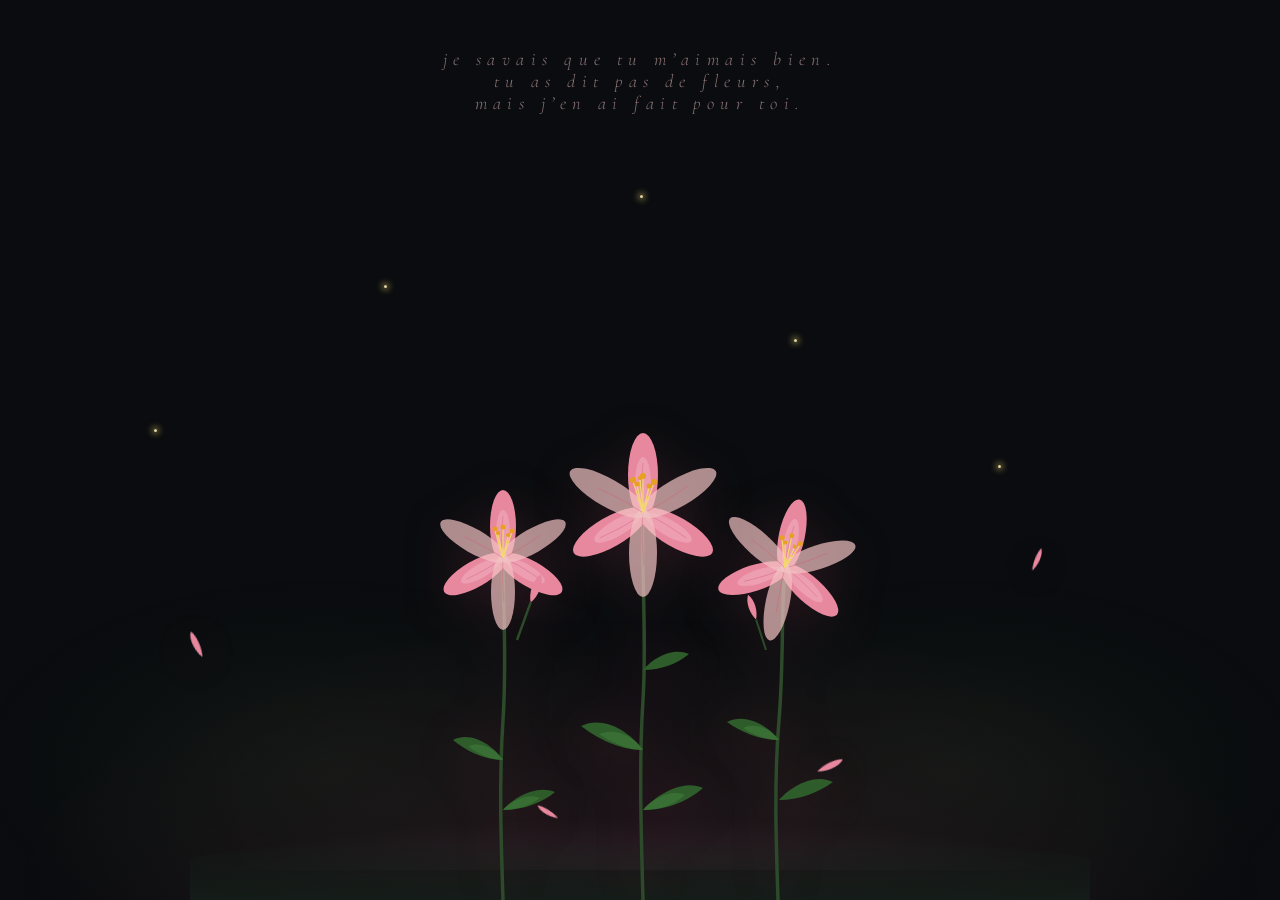
<file: flowers.html>
<!DOCTYPE html>
<html lang="en">
<head>
<meta charset="UTF-8">
<meta name="viewport" content="width=device-width, initial-scale=1.0, viewport-fit=cover">
<title>Blooming Lilies</title>
<style>
  @import url('https://fonts.googleapis.com/css2?family=Cormorant+Garamond:ital,wght@0,300;1,300&display=swap');

  :root {
    --bg: #0a0c0f;
    --stem: #2d4a2a;
    --petal-1: #f2c4c4;
    --petal-2: #e8889e;
    --petal-3: #d45e7a;
    --petal-accent: #f9e0e8;
    --stamen: #f5d76e;
    --stamen-tip: #e8a020;
    --leaf: #2e5c2a;
    --leaf-light: #4a8c44;
  }

  *, *::before, *::after { margin: 0; padding: 0; box-sizing: border-box; }

  html, body { width: 100%; height: 100%; }

  body {
    background: var(--bg);
    min-height: 100svh;
    overflow: hidden;
    font-family: 'Cormorant Garamond', serif;
  }

  .bg-glow {
    position: fixed; inset: 0;
    background:
      radial-gradient(ellipse 70% 45% at 50% 100%, rgba(180,80,100,0.14) 0%, transparent 70%),
      radial-gradient(ellipse 45% 35% at 25% 85%,  rgba(80,120,60,0.09) 0%, transparent 60%),
      radial-gradient(ellipse 45% 35% at 75% 85%,  rgba(80,120,60,0.09) 0%, transparent 60%);
    pointer-events: none; z-index: 0;
  }

  .title {
    position: fixed;
    top: clamp(16px, 4vw, 48px);
    left: 50%;
    transform: translateX(-50%);
    color: rgba(242,196,196,0.55);
    font-size: clamp(0.7rem, 2.2vw, 1.15rem);
    font-weight: 300; font-style: italic;
    letter-spacing: 0.35em; text-transform: lowercase; white-space: nowrap;
    animation: titleFade 3s ease forwards; z-index: 10;
    text-align: center;
  }
  @keyframes titleFade {
    from { opacity:0; transform: translateX(-50%) translateY(8px); }
    to   { opacity:1; transform: translateX(-50%) translateY(0); }
  }

  /*
   * CENTERING STRATEGY
   * ------------------
   * The design canvas is 700×580. We scale it with CSS transform.
   * .scene-wrapper is fixed to the bottom of the viewport, full width.
   * .scene sits inside it at position absolute, centred with left:50%.
   * transform-origin is bottom center.
   * JS applies: transform = translateX(-50%) scale(S)
   *   — translateX(-50%) shifts left by 50% of the UNSCALED 700px = 350px,
   *     perfectly centring it before scale is applied.
   *   — scale(S) then zooms in/out around the bottom-centre point.
   * The wrapper height is set to scaledH so it doesn't collapse.
   */
  .scene-wrapper {
    position: fixed;
    bottom: 0;
    left: 0;
    width: 100%;          /* always full viewport width */
    z-index: 1;
    /* height set by JS */
  }

  .scene {
    position: absolute;
    bottom: 0;
    left: 50%;            /* anchor horizontally to viewport centre */
    transform-origin: bottom center;
    /* JS sets: transform: translateX(-50%) scale(S) */
    width: 700px;
    height: 580px;
    display: flex;
    align-items: flex-end;
    justify-content: center;
  }

  /* ── Ground ── */
  .ground {
    position: absolute; bottom: 0; left: -100px; right: -100px; height: 60px;
    background: linear-gradient(to top, rgba(20,30,25,0.9), transparent);
    border-radius: 50% 50% 0 0 / 20px 20px 0 0;
  }

  /* ── Mist ── */
  .mist-layer {
    position: absolute; bottom: 30px; left: -50px; right: -50px; height: 80px;
    background: radial-gradient(ellipse 80% 100% at 50% 100%, rgba(255,220,230,0.06) 0%, transparent 70%);
    animation: mistDrift 8s ease-in-out infinite alternate;
  }
  @keyframes mistDrift {
    from { opacity:.4; transform: scaleX(.95); }
    to   { opacity:1;  transform: scaleX(1.05); }
  }

  /* ── Lily ── */
  .lily { position: relative; display: flex; align-items: flex-end; justify-content: center; }
  .lily-1 { animation: plantRise 1.2s cubic-bezier(.2,.8,.4,1) both; }
  .lily-2 { animation: plantRise 1.5s cubic-bezier(.2,.8,.4,1) .3s both; }
  .lily-3 { animation: plantRise 1.2s cubic-bezier(.2,.8,.4,1) .6s both; }
  @keyframes plantRise {
    from { opacity:0; transform: translateY(40px) scaleY(.6); }
    to   { opacity:1; transform: translateY(0) scaleY(1); }
  }

  .lily svg { overflow: visible; filter: drop-shadow(0 8px 24px rgba(200,80,100,.18)); }

  .stem-path { stroke: var(--stem); stroke-width: 3.5; fill: none; stroke-linecap: round; }

  .leaf-shape       { fill: var(--leaf);       transform-origin: bottom center; animation: leafSway 6s ease-in-out infinite; }
  .leaf-shape.right { animation-direction: alternate-reverse; }
  .leaf-shape-light { fill: var(--leaf-light); opacity: .4; }
  @keyframes leafSway {
    0%,100% { transform: rotate(-2deg); }
    50%     { transform: rotate(3deg); }
  }

  .petal { transform-origin: 50% 100%; animation: bloomPetal 1.8s cubic-bezier(.2,.9,.4,1) both; }
  .p1{animation-delay:1.0s} .p2{animation-delay:1.15s} .p3{animation-delay:1.3s}
  .p4{animation-delay:1.15s} .p5{animation-delay:1.0s} .p6{animation-delay:1.3s}
  @keyframes bloomPetal {
    from { transform: scaleY(.05) scaleX(.3); opacity:0; }
    60%  { opacity:1; }
    to   { transform: scaleY(1) scaleX(1); opacity:1; }
  }
  .lily-2 .p1{animation-delay:1.3s}  .lily-2 .p2{animation-delay:1.45s} .lily-2 .p3{animation-delay:1.6s}
  .lily-2 .p4{animation-delay:1.45s} .lily-2 .p5{animation-delay:1.3s}  .lily-2 .p6{animation-delay:1.6s}
  .lily-3 .p1{animation-delay:1.6s}  .lily-3 .p2{animation-delay:1.75s} .lily-3 .p3{animation-delay:1.9s}
  .lily-3 .p4{animation-delay:1.75s} .lily-3 .p5{animation-delay:1.6s}  .lily-3 .p6{animation-delay:1.9s}

  .petal-outer { fill: var(--petal-2); }
  .petal-inner { fill: var(--petal-1); opacity: .7; }
  .petal-vein  { stroke: var(--petal-3); stroke-width: .8; fill: none; opacity: .5; }
  .petal-glow  { fill: var(--petal-accent); opacity: .25; }

  .stamen-group { transform-origin: 50% 100%; animation: stamenRise .8s cubic-bezier(.3,1,.5,1) 2.4s both; }
  .lily-2 .stamen-group { animation-delay: 2.7s; }
  .lily-3 .stamen-group { animation-delay: 3.0s; }
  @keyframes stamenRise {
    from { transform: scaleY(0); opacity:0; }
    to   { transform: scaleY(1); opacity:1; }
  }
  .stamen-line { stroke: var(--stamen); stroke-width: 1.2; fill: none; }
  .stamen-dot  { fill: var(--stamen-tip); }

  .bud-petal     { fill: var(--petal-2); transform-origin: 50% 100%; animation: budSway 7s ease-in-out infinite; }
  .bud-petal.alt { animation-direction: alternate-reverse; }
  @keyframes budSway {
    0%,100% { transform: rotate(-1.5deg); }
    50%     { transform: rotate(1.5deg); }
  }

  .pollen { position:absolute; border-radius:50%; background:var(--stamen); opacity:0; animation:pollenFloat linear infinite; }
  @keyframes pollenFloat {
    0%   { opacity:0;  transform:translate(0,0) scale(1); }
    10%  { opacity:.8; }
    90%  { opacity:.4; }
    100% { opacity:0;  transform:translate(var(--dx),var(--dy)) scale(.3); }
  }

  .lily-1 svg { animation: gentleSway  9s ease-in-out 0s infinite;         transform-origin: bottom center; }
  .lily-2 svg { animation: gentleSway 11s ease-in-out 1s infinite reverse; transform-origin: bottom center; }
  .lily-3 svg { animation: gentleSway  8s ease-in-out 2s infinite;         transform-origin: bottom center; }
  @keyframes gentleSway {
    0%,100% { transform: rotate(-1deg); }
    50%     { transform: rotate(1.2deg); }
  }

  .firefly {
    position: fixed; width:3px; height:3px; border-radius:50%;
    background: rgba(255,240,180,.9);
    box-shadow: 0 0 6px 2px rgba(255,230,120,.5);
    animation: fireflyAnim linear infinite;
    z-index:5; pointer-events:none;
  }
  @keyframes fireflyAnim {
    0%   { opacity:0; transform:translate(0,0); }
    20%  { opacity:1; }
    80%  { opacity:.8; }
    100% { opacity:0; transform:translate(var(--ffx),var(--ffy)); }
  }

  @media (max-height:500px) and (orientation:landscape) {
    .title { top:8px; font-size:.65rem; }
  }
</style>
</head>
<body>

<div class="bg-glow"></div>
<div class="title">Je savais que tu m’aimais bien. </br>Tu as dit pas de fleurs,</br> mais j’en ai fait pour toi.
</div>

<div class="firefly" style="left:12%;bottom:52%;--ffx:40px;--ffy:-80px;animation-duration:7s;animation-delay:0s;"></div>
<div class="firefly" style="left:30%;bottom:68%;--ffx:-30px;--ffy:-60px;animation-duration:9s;animation-delay:2s;"></div>
<div class="firefly" style="left:62%;bottom:62%;--ffx:50px;--ffy:-70px;animation-duration:8s;animation-delay:4s;"></div>
<div class="firefly" style="left:78%;bottom:48%;--ffx:-20px;--ffy:-90px;animation-duration:6s;animation-delay:1s;"></div>
<div class="firefly" style="left:50%;bottom:78%;--ffx:35px;--ffy:-50px;animation-duration:11s;animation-delay:3s;"></div>

<div class="scene-wrapper">
  <div class="scene">
    <div class="mist-layer"></div>
    <div class="ground"></div>

    <!-- LILY 1 -->
    <div class="lily lily-1" style="margin-right:-30px;z-index:1;">
      <svg width="160" height="480" viewBox="0 0 160 480">
        <path class="stem-path" d="M80,480 C78,420 76,360 80,300 C84,240 80,180 80,140"/>
        <g transform="translate(80,340)">
          <path class="leaf-shape"       d="M0,0 C-8,-12 -30,-30 -50,-20 C-38,-10 -20,0 0,0Z"/>
          <path class="leaf-shape-light" d="M0,0 C-5,-8 -20,-20 -35,-14 C-25,-6 -12,0 0,0Z"/>
        </g>
        <g transform="translate(80,390)">
          <path class="leaf-shape right" d="M0,0 C8,-10 32,-26 52,-18 C40,-8 22,0 0,0Z"/>
          <path class="leaf-shape-light" d="M0,0 C5,-6 22,-18 37,-12 C28,-5 15,0 0,0Z"/>
        </g>
        <g transform="translate(80,138)">
          <g class="petal p4"><ellipse class="petal-outer" cx="0" cy="-32" rx="13" ry="36" transform="rotate(120)"/><ellipse class="petal-glow" cx="0" cy="-26" rx="7" ry="22" transform="rotate(120)"/><path class="petal-vein" d="M0,0 C-2,-18 -1,-30 0,-42" transform="rotate(120)"/></g>
          <g class="petal p5"><ellipse class="petal-outer" cx="0" cy="-32" rx="13" ry="36" transform="rotate(240)"/><ellipse class="petal-glow" cx="0" cy="-26" rx="7" ry="22" transform="rotate(240)"/><path class="petal-vein" d="M0,0 C-2,-18 -1,-30 0,-42" transform="rotate(240)"/></g>
          <g class="petal p6"><ellipse class="petal-outer" cx="0" cy="-32" rx="13" ry="36" transform="rotate(360)"/><ellipse class="petal-glow" cx="0" cy="-26" rx="7" ry="22" transform="rotate(360)"/><path class="petal-vein" d="M0,0 C-2,-18 -1,-30 0,-42" transform="rotate(360)"/></g>
          <g class="petal p1"><ellipse class="petal-inner" cx="0" cy="-34" rx="12" ry="38" transform="rotate(60)"/><path class="petal-vein" d="M0,0 C1,-20 0,-32 -1,-44" transform="rotate(60)"/></g>
          <g class="petal p2"><ellipse class="petal-inner" cx="0" cy="-34" rx="12" ry="38" transform="rotate(180)"/><path class="petal-vein" d="M0,0 C1,-20 0,-32 -1,-44" transform="rotate(180)"/></g>
          <g class="petal p3"><ellipse class="petal-inner" cx="0" cy="-34" rx="12" ry="38" transform="rotate(300)"/><path class="petal-vein" d="M0,0 C1,-20 0,-32 -1,-44" transform="rotate(300)"/></g>
          <g class="stamen-group">
            <line class="stamen-line" x1="0" y1="0" x2="-8" y2="-28"/><line class="stamen-line" x1="0" y1="0" x2="9" y2="-26"/><line class="stamen-line" x1="0" y1="0" x2="0" y2="-30"/><line class="stamen-line" x1="0" y1="0" x2="-5" y2="-24"/><line class="stamen-line" x1="0" y1="0" x2="5" y2="-22"/>
            <circle class="stamen-dot" cx="-8" cy="-29" r="2.5"/><circle class="stamen-dot" cx="9" cy="-27" r="2.5"/><circle class="stamen-dot" cx="0" cy="-31" r="2.5"/><circle class="stamen-dot" cx="-5" cy="-25" r="2"/><circle class="stamen-dot" cx="5" cy="-23" r="2"/>
          </g>
        </g>
        <g transform="translate(94,220) rotate(20)">
          <line stroke="#2d4a2a" stroke-width="2.5" x1="0" y1="0" x2="0" y2="-40"/>
          <g transform="translate(0,-40)">
            <path class="bud-petal" d="M0,0 C-5,-8 -6,-22 0,-30 C6,-22 5,-8 0,0Z"/>
            <path class="bud-petal alt" d="M0,0 C5,-8 7,-22 2,-28 C-2,-22 -3,-8 0,0Z" transform="rotate(40)"/>
            <path class="bud-petal" d="M0,0 C-5,-8 -7,-22 -2,-28 C2,-22 3,-8 0,0Z" transform="rotate(-40)"/>
          </g>
        </g>
      </svg>
    </div>

    <!-- LILY 2 -->
    <div class="lily lily-2" style="z-index:3;">
      <svg width="180" height="540" viewBox="0 0 180 540">
        <path class="stem-path" stroke-width="4" d="M90,540 C88,470 86,400 90,340 C94,280 88,200 90,155"/>
        <g transform="translate(90,390)"><path class="leaf-shape" d="M0,0 C-10,-14 -36,-36 -62,-24 C-46,-12 -25,0 0,0Z"/><path class="leaf-shape-light" d="M0,0 C-6,-10 -24,-24 -44,-16 C-32,-8 -16,0 0,0Z"/></g>
        <g transform="translate(90,450)"><path class="leaf-shape right" d="M0,0 C10,-12 38,-32 60,-22 C46,-10 26,0 0,0Z"/><path class="leaf-shape-light" d="M0,0 C6,-8 26,-22 42,-15 C32,-6 18,0 0,0Z"/></g>
        <g transform="translate(90,310)"><path class="leaf-shape" d="M0,0 C8,-10 28,-24 46,-16 C34,-6 18,0 0,0Z"/></g>
        <g transform="translate(90,153)">
          <g class="petal p4"><ellipse class="petal-outer" cx="0" cy="-38" rx="15" ry="42" transform="rotate(120)"/><ellipse class="petal-glow" cx="0" cy="-30" rx="8" ry="26" transform="rotate(120)"/><path class="petal-vein" d="M0,0 C-3,-20 -1,-34 0,-50" transform="rotate(120)"/></g>
          <g class="petal p5"><ellipse class="petal-outer" cx="0" cy="-38" rx="15" ry="42" transform="rotate(240)"/><ellipse class="petal-glow" cx="0" cy="-30" rx="8" ry="26" transform="rotate(240)"/><path class="petal-vein" d="M0,0 C-3,-20 -1,-34 0,-50" transform="rotate(240)"/></g>
          <g class="petal p6"><ellipse class="petal-outer" cx="0" cy="-38" rx="15" ry="42" transform="rotate(0)"/><ellipse class="petal-glow" cx="0" cy="-30" rx="8" ry="26" transform="rotate(0)"/><path class="petal-vein" d="M0,0 C-3,-20 -1,-34 0,-50" transform="rotate(0)"/></g>
          <g class="petal p1"><ellipse class="petal-inner" cx="0" cy="-40" rx="14" ry="44" transform="rotate(60)"/><path class="petal-vein" d="M0,0 C2,-22 0,-38 -1,-52" transform="rotate(60)"/></g>
          <g class="petal p2"><ellipse class="petal-inner" cx="0" cy="-40" rx="14" ry="44" transform="rotate(180)"/><path class="petal-vein" d="M0,0 C2,-22 0,-38 -1,-52" transform="rotate(180)"/></g>
          <g class="petal p3"><ellipse class="petal-inner" cx="0" cy="-40" rx="14" ry="44" transform="rotate(300)"/><path class="petal-vein" d="M0,0 C2,-22 0,-38 -1,-52" transform="rotate(300)"/></g>
          <g class="stamen-group">
            <line class="stamen-line" x1="0" y1="0" x2="-10" y2="-32"/><line class="stamen-line" x1="0" y1="0" x2="11" y2="-30"/><line class="stamen-line" x1="0" y1="0" x2="0" y2="-36"/><line class="stamen-line" x1="0" y1="0" x2="-6" y2="-28"/><line class="stamen-line" x1="0" y1="0" x2="6" y2="-26"/><line class="stamen-line" x1="0" y1="0" x2="-3" y2="-34"/>
            <circle class="stamen-dot" cx="-10" cy="-33" r="3"/><circle class="stamen-dot" cx="11" cy="-31" r="3"/><circle class="stamen-dot" cx="0" cy="-37" r="3"/><circle class="stamen-dot" cx="-6" cy="-29" r="2.5"/><circle class="stamen-dot" cx="6" cy="-27" r="2.5"/><circle class="stamen-dot" cx="-3" cy="-35" r="2"/>
          </g>
        </g>
      </svg>
      <div class="pollen" style="width:4px;height:4px;left:calc(50% - 5px);bottom:380px;--dx:30px;--dy:-60px;animation-duration:4s;animation-delay:3s;"></div>
      <div class="pollen" style="width:3px;height:3px;left:calc(50% + 8px);bottom:385px;--dx:-25px;--dy:-70px;animation-duration:5s;animation-delay:3.8s;"></div>
      <div class="pollen" style="width:3px;height:3px;left:50%;bottom:375px;--dx:15px;--dy:-80px;animation-duration:6s;animation-delay:4.5s;"></div>
    </div>

    <!-- LILY 3 -->
    <div class="lily lily-3" style="margin-left:-30px;z-index:2;">
      <svg width="155" height="460" viewBox="0 0 155 460">
        <path class="stem-path" d="M75,460 C73,400 71,340 76,280 C81,220 78,165 82,130"/>
        <g transform="translate(76,300)"><path class="leaf-shape" d="M0,0 C-9,-12 -32,-28 -52,-18 C-38,-8 -20,0 0,0Z"/><path class="leaf-shape-light" d="M0,0 C-5,-8 -22,-19 -36,-12 C-26,-5 -13,0 0,0Z"/></g>
        <g transform="translate(76,360)"><path class="leaf-shape right" d="M0,0 C9,-11 34,-28 54,-18 C40,-8 22,0 0,0Z"/></g>
        <g transform="translate(82,128) rotate(12)">
          <g class="petal p4"><ellipse class="petal-outer" cx="0" cy="-33" rx="13" ry="37" transform="rotate(120)"/><ellipse class="petal-glow" cx="0" cy="-27" rx="7" ry="23" transform="rotate(120)"/><path class="petal-vein" d="M0,0 C-2,-18 -1,-30 0,-43" transform="rotate(120)"/></g>
          <g class="petal p5"><ellipse class="petal-outer" cx="0" cy="-33" rx="13" ry="37" transform="rotate(240)"/><ellipse class="petal-glow" cx="0" cy="-27" rx="7" ry="23" transform="rotate(240)"/><path class="petal-vein" d="M0,0 C-2,-18 -1,-30 0,-43" transform="rotate(240)"/></g>
          <g class="petal p6"><ellipse class="petal-outer" cx="0" cy="-33" rx="13" ry="37" transform="rotate(360)"/><ellipse class="petal-glow" cx="0" cy="-27" rx="7" ry="23" transform="rotate(360)"/><path class="petal-vein" d="M0,0 C-2,-18 -1,-30 0,-43" transform="rotate(360)"/></g>
          <g class="petal p1"><ellipse class="petal-inner" cx="0" cy="-35" rx="12" ry="39" transform="rotate(60)"/><path class="petal-vein" d="M0,0 C1,-20 0,-32 -1,-45" transform="rotate(60)"/></g>
          <g class="petal p2"><ellipse class="petal-inner" cx="0" cy="-35" rx="12" ry="39" transform="rotate(180)"/><path class="petal-vein" d="M0,0 C1,-20 0,-32 -1,-45" transform="rotate(180)"/></g>
          <g class="petal p3"><ellipse class="petal-inner" cx="0" cy="-35" rx="12" ry="39" transform="rotate(300)"/><path class="petal-vein" d="M0,0 C1,-20 0,-32 -1,-45" transform="rotate(300)"/></g>
          <g class="stamen-group">
            <line class="stamen-line" x1="0" y1="0" x2="-9" y2="-28"/><line class="stamen-line" x1="0" y1="0" x2="10" y2="-26"/><line class="stamen-line" x1="0" y1="0" x2="0" y2="-32"/><line class="stamen-line" x1="0" y1="0" x2="-5" y2="-24"/><line class="stamen-line" x1="0" y1="0" x2="5" y2="-22"/>
            <circle class="stamen-dot" cx="-9" cy="-29" r="2.5"/><circle class="stamen-dot" cx="10" cy="-27" r="2.5"/><circle class="stamen-dot" cx="0" cy="-33" r="2.5"/><circle class="stamen-dot" cx="-5" cy="-25" r="2"/><circle class="stamen-dot" cx="5" cy="-23" r="2"/>
          </g>
        </g>
        <g transform="translate(63,210) rotate(-18)">
          <line stroke="#2d4a2a" stroke-width="2" x1="0" y1="0" x2="0" y2="-32"/>
          <g transform="translate(0,-32)">
            <path class="bud-petal" d="M0,0 C-4,-7 -5,-19 0,-26 C5,-19 4,-7 0,0Z"/>
            <path class="bud-petal alt" d="M0,0 C4,-7 6,-18 2,-24 C-1,-18 -2,-7 0,0Z" transform="rotate(35)"/>
            <path class="bud-petal" d="M0,0 C-4,-7 -6,-18 -2,-24 C1,-18 2,-7 0,0Z" transform="rotate(-35)"/>
          </g>
        </g>
      </svg>
    </div>

  </div>
</div>

<script>
  const DESIGN_W = 700, DESIGN_H = 580;
  const wrapper = document.querySelector('.scene-wrapper');
  const scene   = document.querySelector('.scene');

  function fitScene() {
    const vw = window.innerWidth;
    const vh = window.innerHeight;
    const availH = vh - Math.max(50, vh * 0.1);

    let scale = Math.min(vw / DESIGN_W, availH / DESIGN_H);
    scale = Math.min(scale, 1); // never upscale on large screens

    const scaledH = Math.round(DESIGN_H * scale);

    // Wrapper height keeps the fixed-positioned element from collapsing
    wrapper.style.height = scaledH + 'px';

    // translateX(-50%) centres the 700px canvas on the left:50% anchor point.
    // scale() then zooms it uniformly from the bottom-centre.
    scene.style.transform = `translateX(-50%) scale(${scale})`;
  }

  fitScene();
  window.addEventListener('resize', fitScene);
  window.addEventListener('orientationchange', () => setTimeout(fitScene, 150));
</script>
</body>
</html>
</file>
